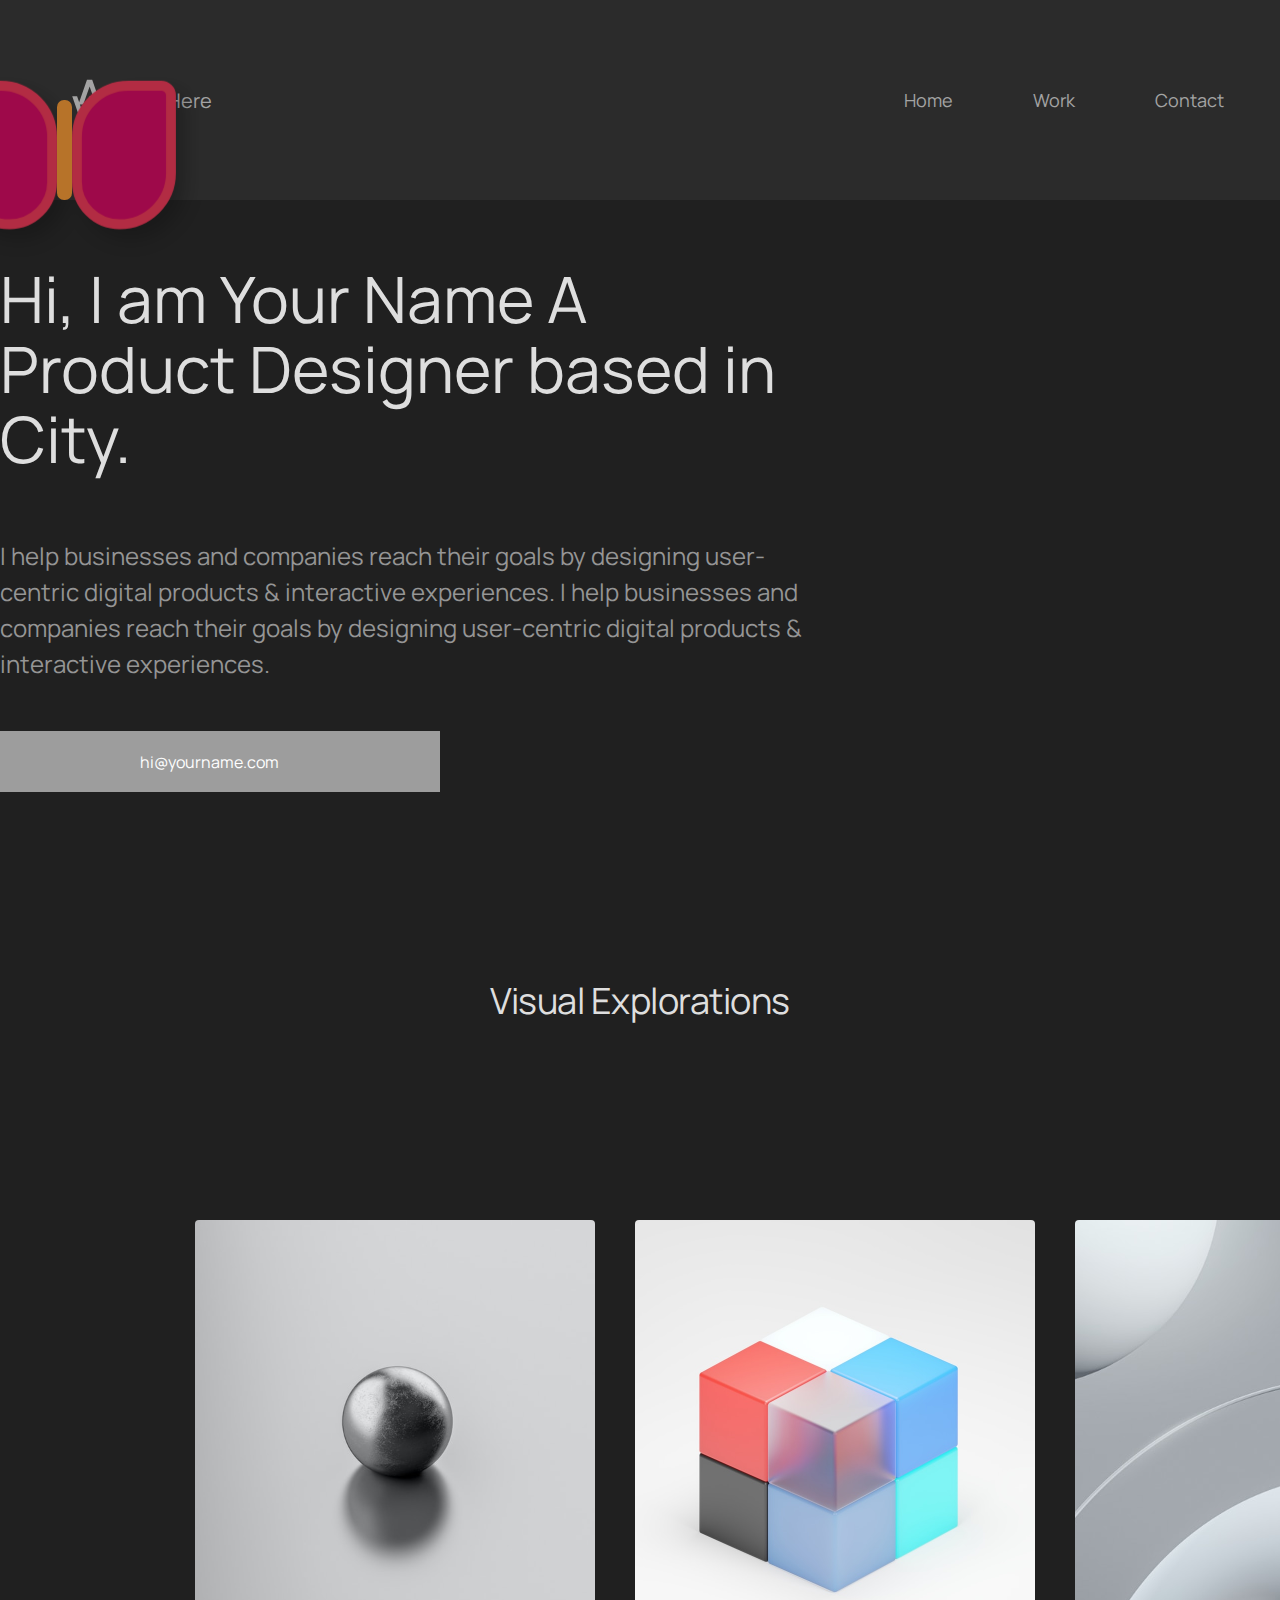
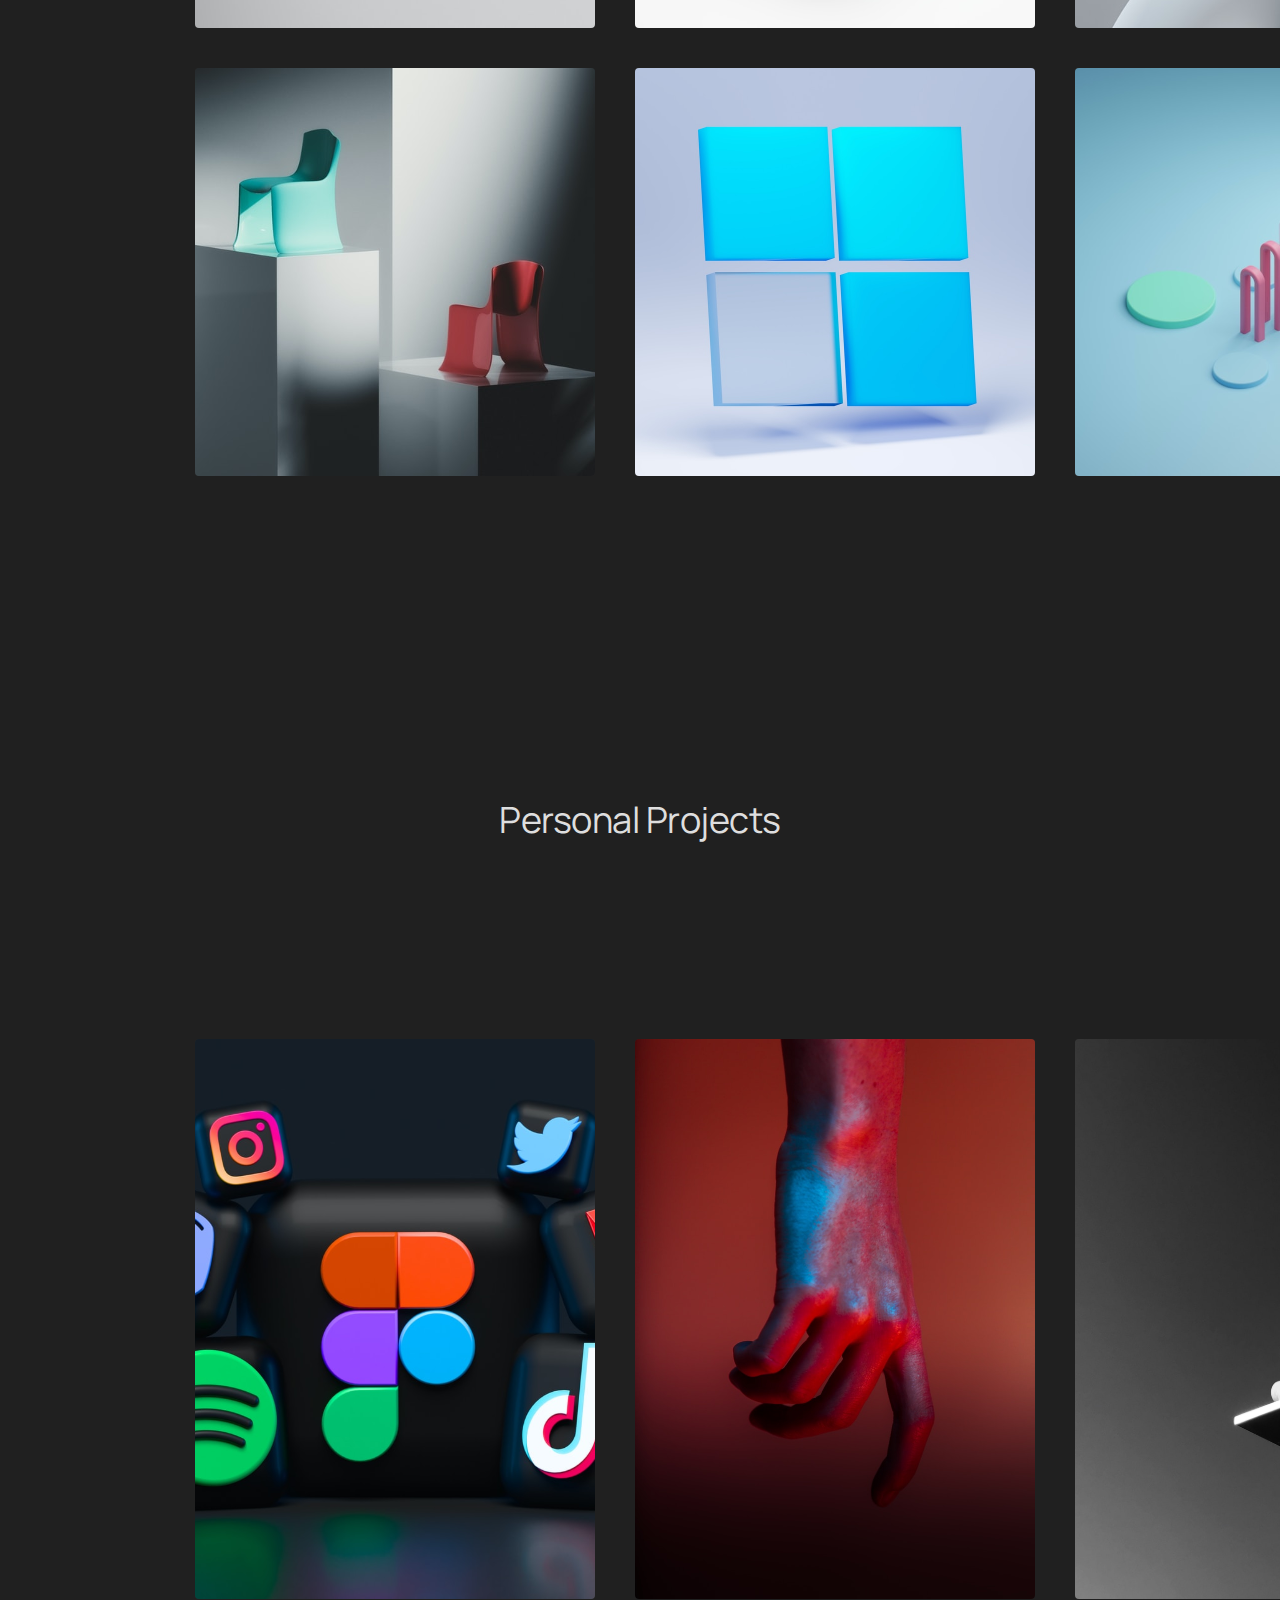
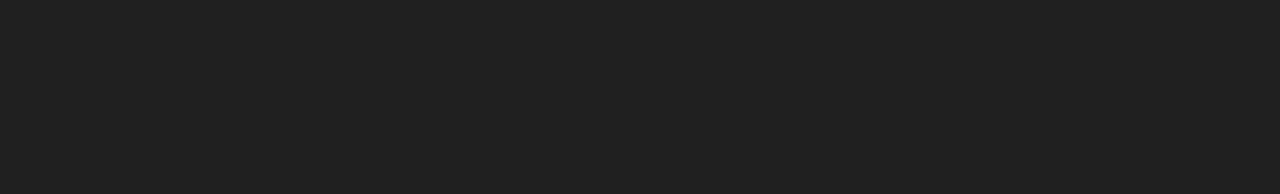
<file: lesson11homework/index.html>
<html>
    <head>
        <link href="./styles/style.css" rel="stylesheet">
        <link rel="stylesheet" href="https://cdnjs.cloudflare.com/ajax/libs/font-awesome/6.5.1/css/all.min.css" integrity="sha512-DTOQO9RWCH3ppGqcWaEA1BIZOC6xxalwEsw9c2QQeAIftl+Vegovlnee1c9QX4TctnWMn13TZye+giMm8e2LwA==" crossorigin="anonymous" referrerpolicy="no-referrer" />
    </head>
    <body>
        <header>
            <span class="butterfly">ƸӜƷ</span>
            <nav>
                <div class="logo">
                    <img src="./image/logo.svg">
                    <p>Logo Here</p>
                </div>

                <div class="navLinks">
                    <a href="#">Home</a>
                    <a href="#">Work</a>
                    <a href="#">Contact</a>
                </div>

            </nav>
        </header>
        <main>
           <div class="texti">
           
            <p id="text1">Hi, I am Your Name
                A Product Designer 
                based in City.</p>
           
              
             <p id="text2">I help businesses and companies reach 
                        their goals by designing user-centric digital 
                        products & interactive experiences.
                        I help businesses and companies reach 
                        their goals by designing user-centric digital 
                        products & interactive experiences.<p>
             <a href="#" class="emailBttn">
                     <i id="emailIcon" class="fa-regular fa-envelope"></i>
                    <span>hi@yourname.com</span>
             </a>
              </div>
                     <br>
                     <br>
                     <br>
                     <br>
                     <br>
                     <br>
                    <div class="text3">
                        <p>Visual Explorations</p>
                    </div>
                    <div class="container">
                      <div class="item1">
                        <img src="./image/pic1.svg">
                      </div>
                      <div class="item2">
                        <img src="./image/pic2.svg">
                      </div>
                      <div class="item3">
                        <img src="./image/pic3.svg">
                      </div>
                      <div class="item4">
                        <img src="./image/pic4.svg">
                      </div>
                      <div class="item5">
                        <img src="./image/pic5.svg">
                      </div>
                      <div class="item6">
                        <img src="./image/pic6.svg">
                      </div>
                    </div>
                    <br>
                    <br>
                    <br>
                    <br>
                    <div class="text4">
                    <p>Personal Projects</p>
                    </div>
                    <div class="container2">
                        <img src="./image/pic7.svg">
                        <img src="./image/pic8.svg">
                        <img src="./image/pic9.svg">
                    </div>
            </main>
            <footer>

            </footer>
            
        </body>
        </html>
</file>
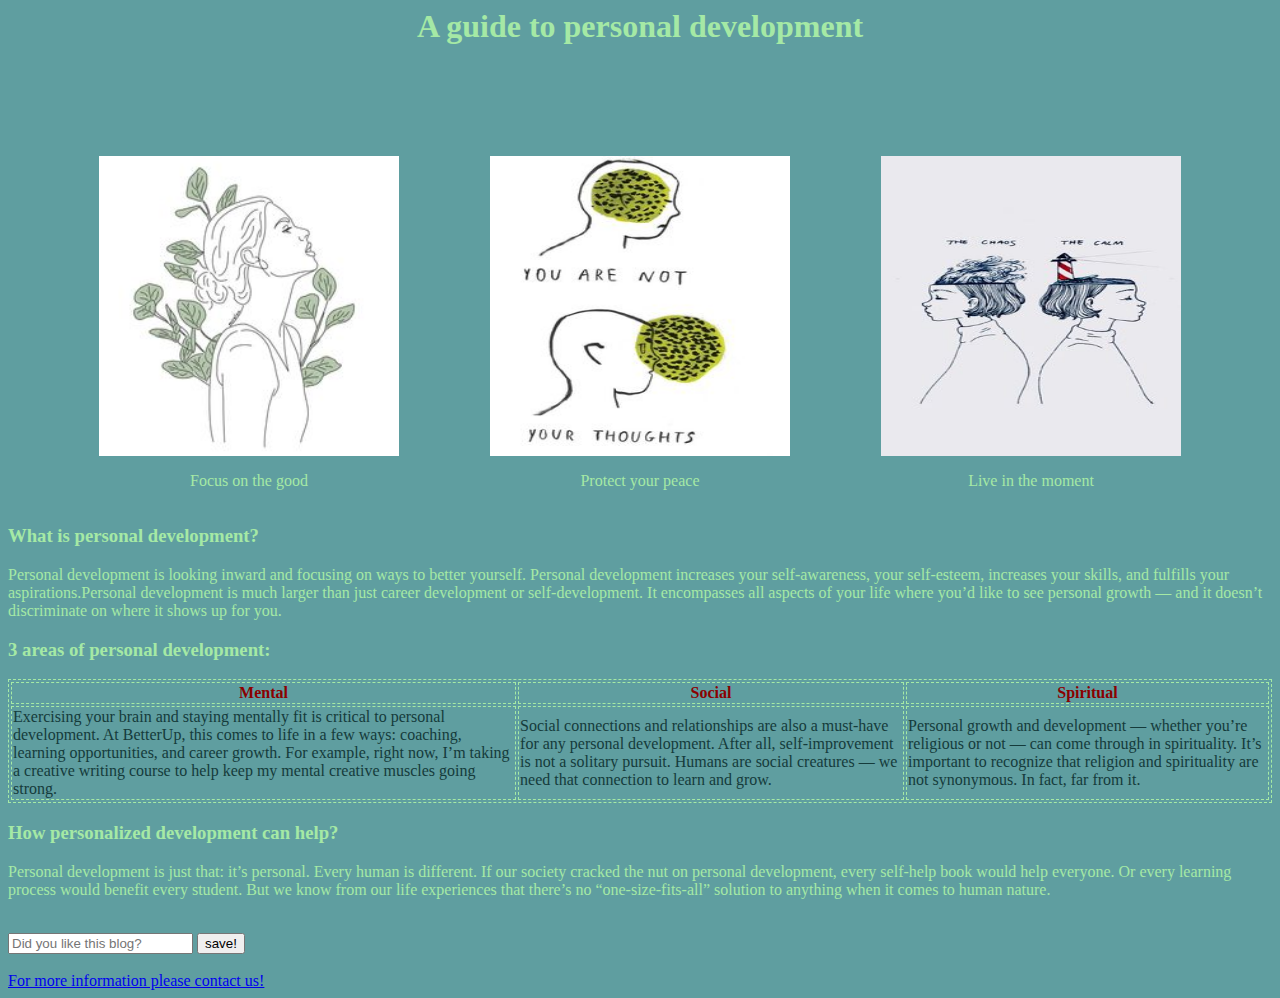
<file: lesson5homework/index.html>
<html>
 <head>
    <link rel="stylesheet" href="./styles/style.css">
 </head>
<body>
   
        <h1 id="satauri">A guide to personal development</h1>
        <br>
        <br>
        <br>
        <br>
        <br>
        <div class="image">
            <div class="item1">
                <img src="./image/image1.jpg" height="300px" width="300px">
                <p>Focus on the good</p>
            </div>
            <div class="item2">
                <img  src="./image/image2.jpg" height="300px" width="300px">
                <p>Protect your peace</p>
            </div>
            <div class="item3">
               <img  src="./image/image3.jpg" height="300px" width="300px">
                <p>Live in the moment</p>
            </div>
            </div>
       
            <div class="A">
                <h3>What is personal development?</h3>
                <p>Personal development is looking inward and focusing on ways to better yourself. Personal development increases your self-awareness, your self-esteem, increases your skills, and fulfills your aspirations.Personal development is much larger than just career development or self-development. It encompasses all aspects of your life where you’d like to see personal growth — and it doesn’t discriminate on where it shows up for you.   </p>
                <h3>3 areas of personal development:</h3>
            </div>
                  
            <table>
                <tr>
                    <th>Mental </th>
                    <th>Social </th>
                    <th>Spiritual </th>
                </tr>
                <tr>
                 <td>Exercising your brain and staying mentally fit is critical to personal development. At BetterUp, this comes to life in a few ways: coaching, learning opportunities, and career growth. For example, right now, I’m taking a creative writing course to help keep my mental creative muscles going strong.</td>
                 <td>Social connections and relationships are also a must-have for any personal development. After all, self-improvement is not a solitary pursuit. Humans are social creatures — we need that connection to learn and grow.
                </td>
               <td>Personal growth and development — whether you’re religious or not — can come through in spirituality. It’s important to recognize that religion and spirituality are not synonymous. In fact, far from it. </td>
                </tr>
             </table>
             <div class="C">
                <h3>How personalized development can help?</h3>
                <p>Personal development is just that: it’s personal. 

                    Every human is different. If our society cracked the nut on personal development, every self-help book would help everyone. Or every learning process would benefit every student. 
                    
                    But we know from our life experiences that there’s no “one-size-fits-all” solution to anything when it comes to human nature. </p>
             </div>
             <br>
           
             
             <input placeholder="Did you like this blog?" type="text" >
             <button>save!</button>
             <br>
             <br>
               <div class="D">
                <a href="#www.personalgrowth.com">For more information please contact  us!</a>
               </div>
            

        </body>
</html>
</file>
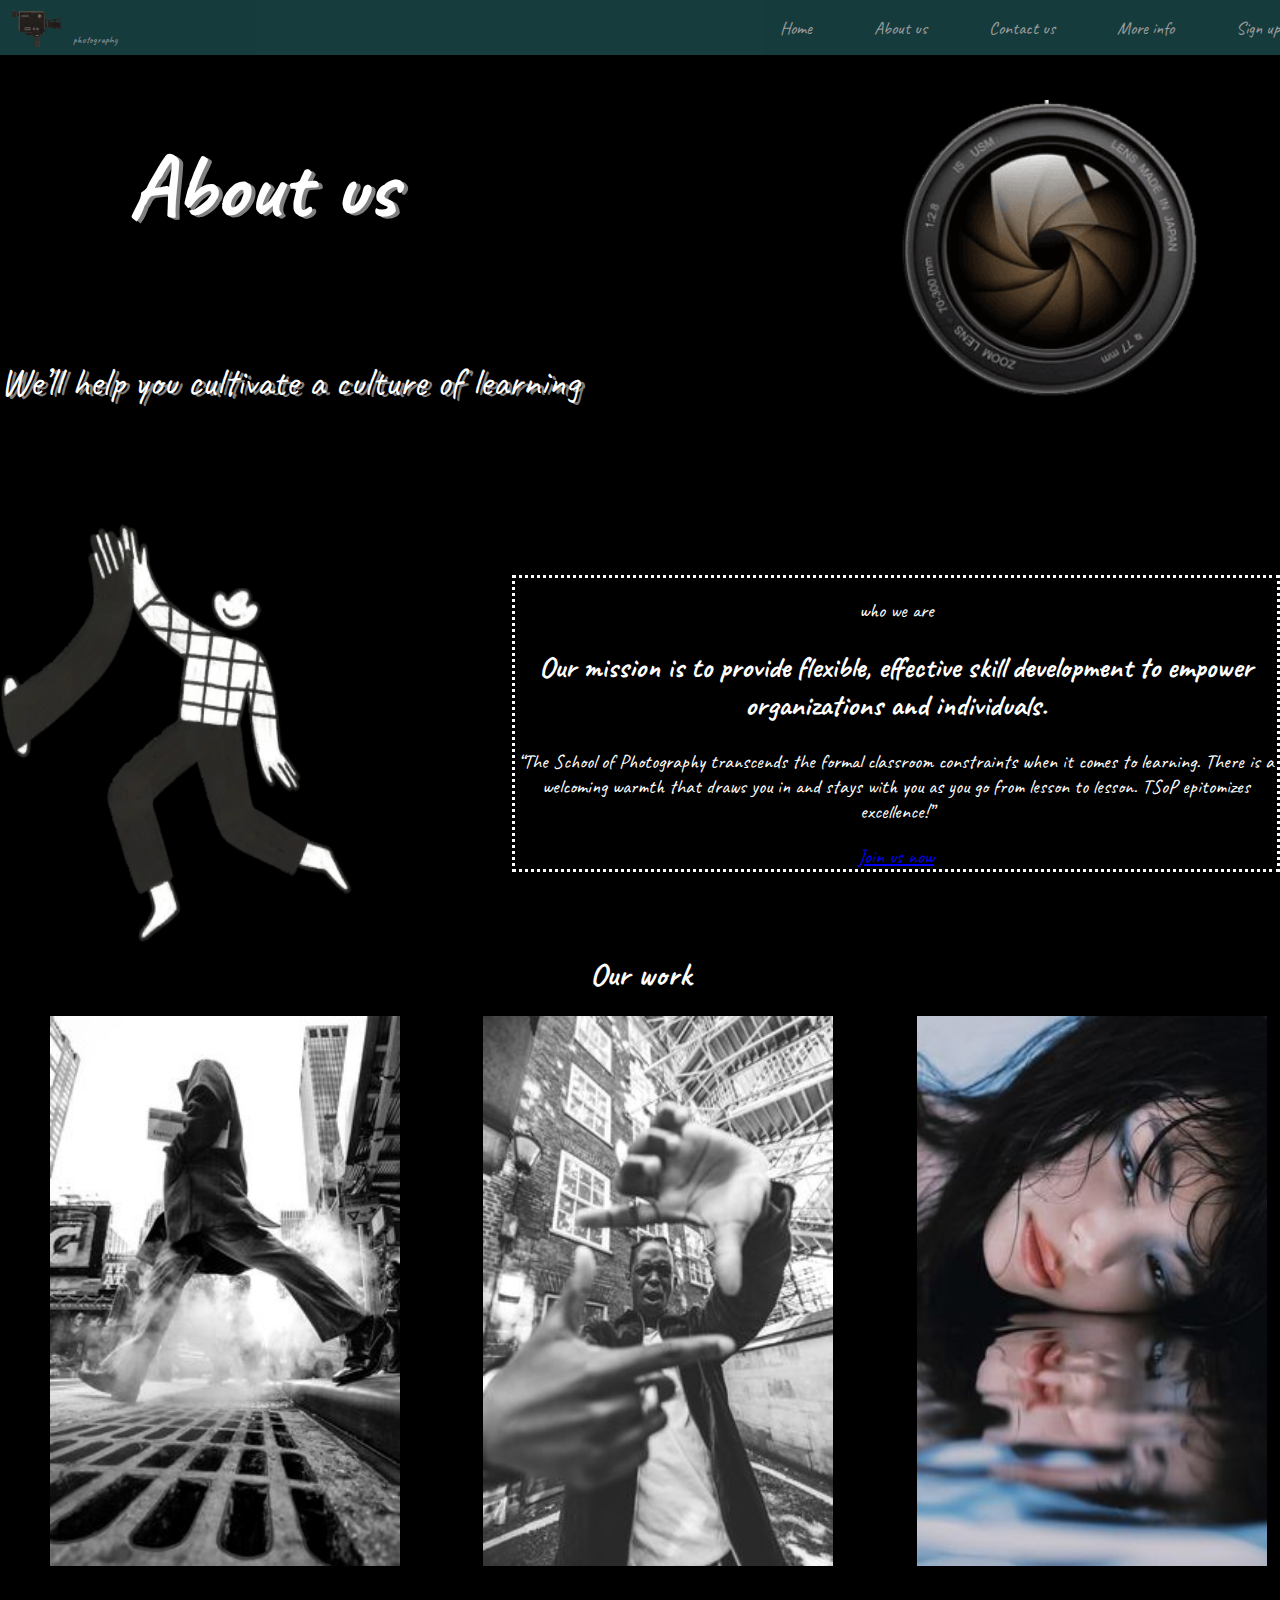
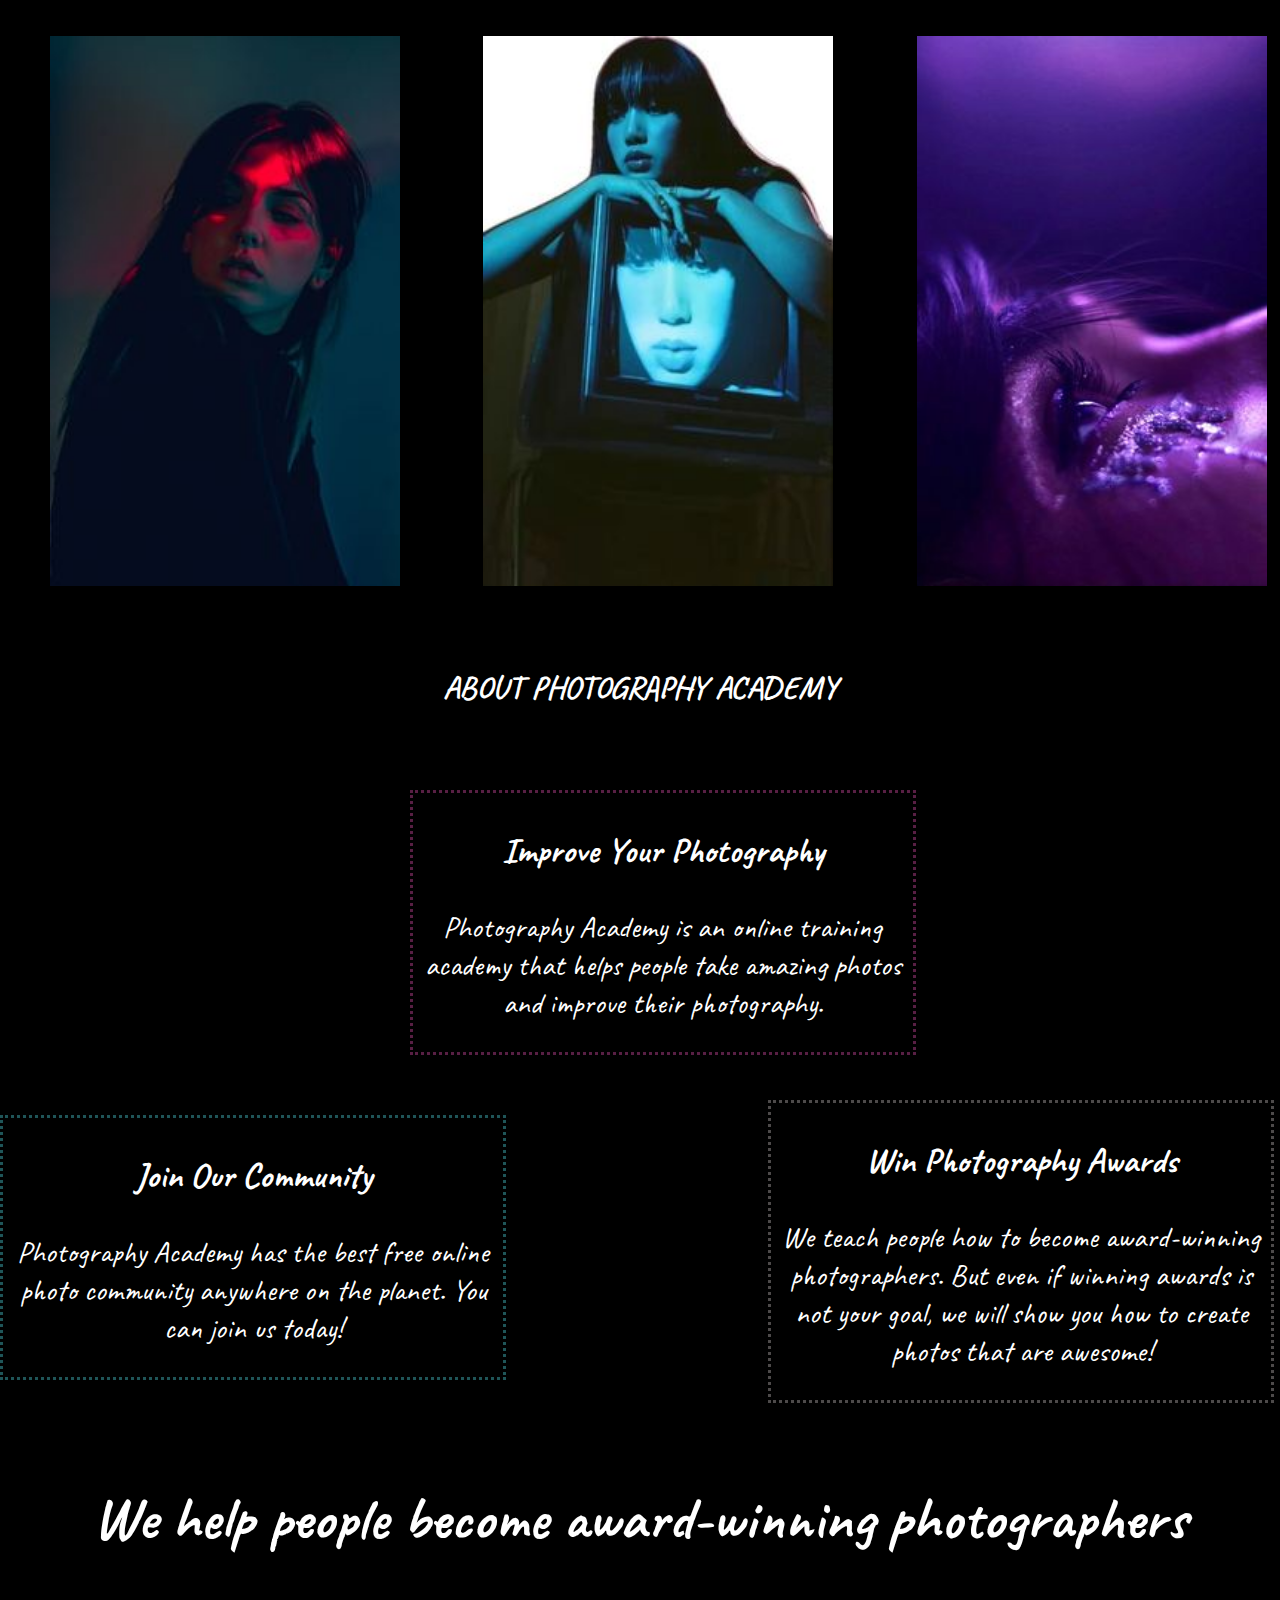
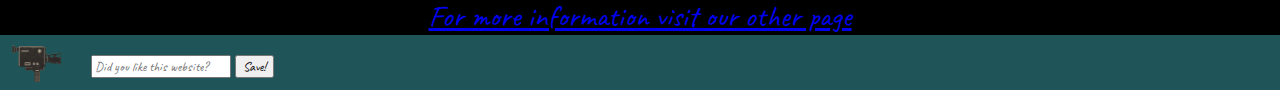
<file: myFinal/Aboutus.html>
<html>
<head>
    <link rel="stylesheet" href="./styles/style.css">
    <link rel="stylesheet" href="https://cdnjs.cloudflare.com/ajax/libs/font-awesome/6.5.1/css/all.min.css" integrity="sha512-DTOQO9RWCH3ppGqcWaEA1BIZOC6xxalwEsw9c2QQeAIftl+Vegovlnee1c9QX4TctnWMn13TZye+giMm8e2LwA==" crossorigin="anonymous" referrerpolicy="no-referrer" />
</head>
<body>
    <header>
        <nav>
            <div class="logo">
             <img src="./images/logo.png">
             <p>photography</p>
            </div>
            <div class="navLinks">
             <a href="./Home.html">Home</a>
             <a href="./Aboutus.html">About us</a>
             <a href="./Contactus.html">Contact us</a>
             <a href="Moreinfo.html">More info</a>
             <a href="signup.html">Sign up</a>
            </div>
             </nav>
    </header>
    <main>
        <div class="abusMAin">
        <div class="abusU">
           <h2>About us</h2>
        </div>
           <div class="abusText">
               <p>We’ll help you cultivate a culture of learning</p>
               <div class="abusBG">
               <img src="./images/abusBG.png" width="300px" >
               </div>
            </div>
        </div>
        <div class="abustext2">
            <p>who we are</p>
            <h2>Our mission is to provide flexible, effective skill development to empower organizations and individuals.</h2>
            <p>“The School of Photography transcends the formal classroom constraints when it comes to learning. There is a welcoming warmth that draws you in and stays with you as you go from lesson to lesson. TSoP epitomizes excellence!”</p>
                <a href="./Signup.html">Join us now</a>
        </div>
        <div class="abusbg2">
            <img src="./images/abusbg2.png" width="600px" height="500px">
        </div>
        <br>
        <br>
        <br>
        <div  class="ourwork"> 
            <h1>Our work</h1>
        </div>
        <div class=container2>
          <img src="./images/abuspic1.jpg" height="550px" width="350px">
          <img src="./images/abuspic2.jpg" height="550px" width="350px">
          <img src="./images/abuspic3.jpg" height="550px" width="350px">
          <img src="./images/abuspic4.jpg" height="550px" width="350px">
          <img src="./images/abuspic5.jpg" height="550px" width="350px">
          <img src="./images/abuspic6.jpg" height="550px" width="350px">
        </div>
        <br>
        <br>
        <br>
        <div class="abacademy">
            <h1>ABOUT PHOTOGRAPHY ACADEMY</h1>
        </div>
        <br>
        <br>
        <br>
        <div class="improve">
            <h3>Improve Your Photography</h3>
            <p>Photography Academy is an online training academy that helps people take amazing photos and improve their photography.</p>
        </div>
        <br>
        <br>
        <br>
        <div class="joincommunity">
            <h3>Join Our Community</h3>
            <p>Photography Academy has the best free online photo community anywhere on the planet. You can join us today!</p>
        </div>
        <br>
        <br>
        <br>
        <div class="win">
            <h3>Win Photography Awards</h3>
            <p>We teach people how to become award-winning photographers. But even if winning awards is not your goal, we will show you how to create photos that are awesome!</p>
        </div>
        <div class="award-winning">
            <h1>We help people become award-winning
                photographers</h1>
               <div id="link1"> <a href="./Moreinfo.html">For more information visit our other page</a>
               </div>
        </div>
    </main>
    <footer>
        <div class="logo2">
            <img src="./images/logo.png">
        </div>
        <div class="footerinput">
        <input placeholder="Did you like this website?" type="text" >
        <button>Save!</button>
        </div>
        <div class="socialmedia">
        <i class="fa-brands fa-facebook"></i>
        <i class="fa-brands fa-pinterest"></i>
        <i class="fa-brands fa-instagram"></i>
        <i class="fa-brands fa-twitter"></i>
        </div>
    </footer>
</body>
</html>
</file>
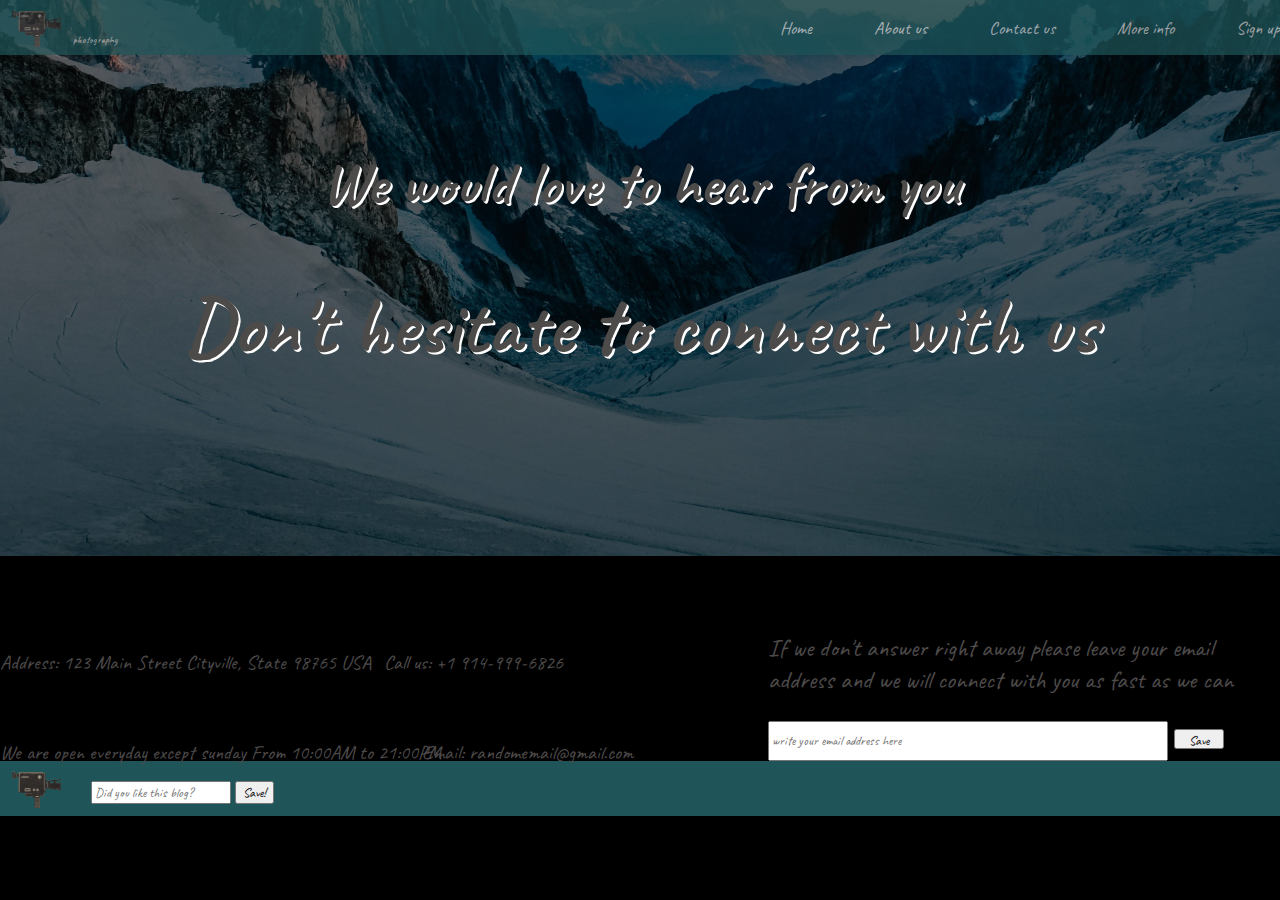
<file: myFinal/Contactus.html>
<html>
<head>
    <link rel="stylesheet" href="./styles/style.css">
    <link rel="stylesheet" href="https://cdnjs.cloudflare.com/ajax/libs/font-awesome/6.5.1/css/all.min.css" integrity="sha512-DTOQO9RWCH3ppGqcWaEA1BIZOC6xxalwEsw9c2QQeAIftl+Vegovlnee1c9QX4TctnWMn13TZye+giMm8e2LwA==" crossorigin="anonymous" referrerpolicy="no-referrer" />
</head>
<body>
    <header>
        <nav>
            <div class="logo">
             <img src="./images/logo.png">
             <p>photography</p>
            </div>
            <div class="navLinks">
             <a href="./Home.html">Home</a>
             <a href="./Aboutus.html">About us</a>
             <a href="./Contactus.html">Contact us</a>
             <a href="Moreinfo.html">More info</a>
             <a href="signup.html">Sign up</a>
            </div>
             </nav>
    </header>
    <main>
        
        <div class="conUsbg">
            <img src="./images/conusbg.jpg">
        </div>
        <div class="contact-icons">
         <div class="conText">
            <h1>We would love to hear from you</h1>
        </div>
        <div class="context2">
            <h1>Don't hesitate to connect with us</h1>
        </div>
        <div class="address" >
            <div class="icon1"> 
           <i class="fa-solid fa-location-dot"></i>
            </div>
            <p>Address: 123 Main Street
            Cityville, State 98765
            USA</p>
        </div>
        
        <div class="phone">
        <div class="icon2">
            <i class="fa-solid fa-phone"></i>
        </div>
            <p> Call us: +1 914-999-6826 </p>
        </div>
        <div class="emailus">
            <div class="icon2">
            <i class="fa-solid fa-envelope"></i>
            </div>
            <p>Email: randomemail@gmail.com</p>
        </div>
        <div class="time">
            <div class="icon2">
            <i class="fa-solid fa-clock"></i>
            </div>
           <p>We are open everyday except sunday
            From 10:00AM to 21:00PM
        </p>
        </div>
        </div>
        <div class="conusInput">
        <div >
            <p>If we don't answer right away please leave your email address and we will connect with you as fast as we can</p>
        </div>
        <input placeholder="write your email address here" type="text" class="inputcontact" style="height: 40px; width: 400px;">
        <button style="width: 50px; height: 20px;">Save</button>
        </div>
    </main>
    <footer> <div class="logo2">
        <img src="./images/logo.png">
    </div>
    <div class="footerinput">
    <input placeholder="Did you like this blog?" type="text" >
    <button>Save!</button>
    </div>
    <div class="socialmedia">
    <i class="fa-brands fa-facebook"></i>
    <i class="fa-brands fa-pinterest"></i>
    <i class="fa-brands fa-instagram"></i>
    <i class="fa-brands fa-twitter"></i>
    </div>
</footer>
</body>

</html>
</file>
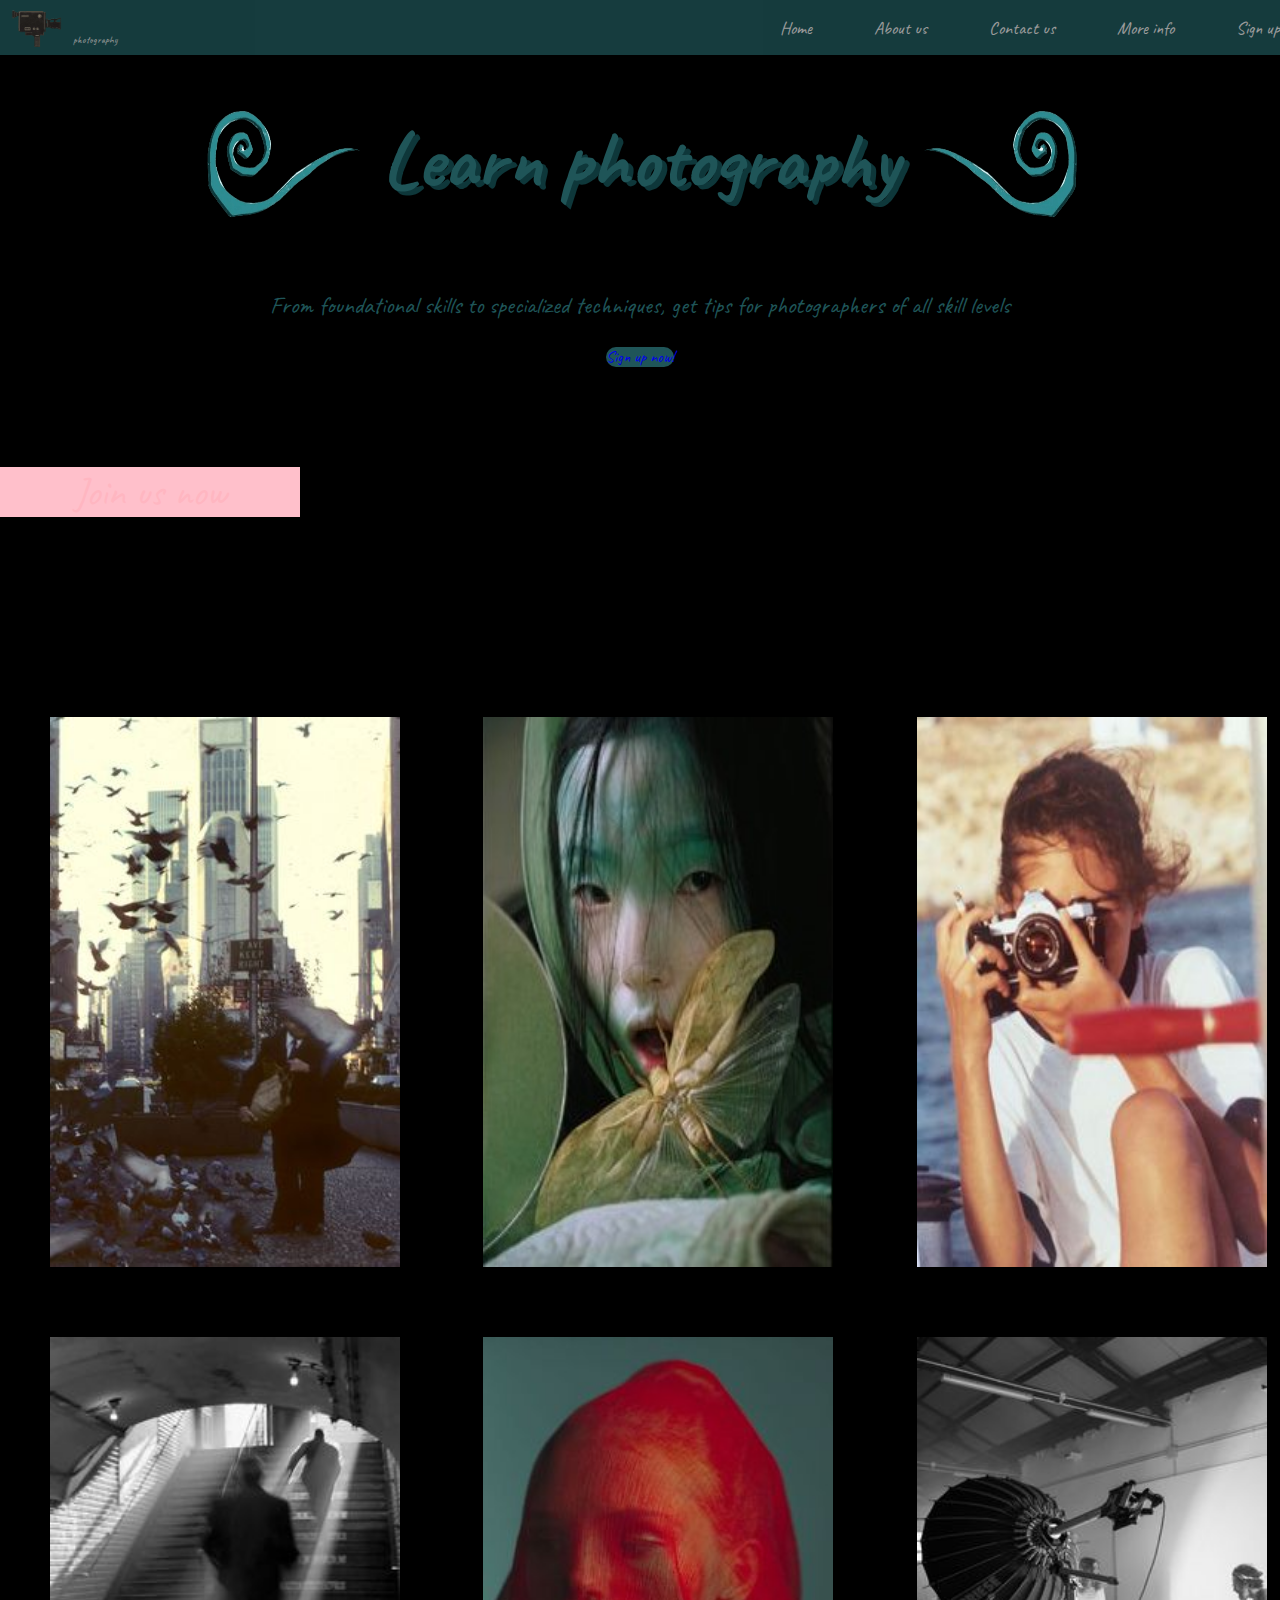
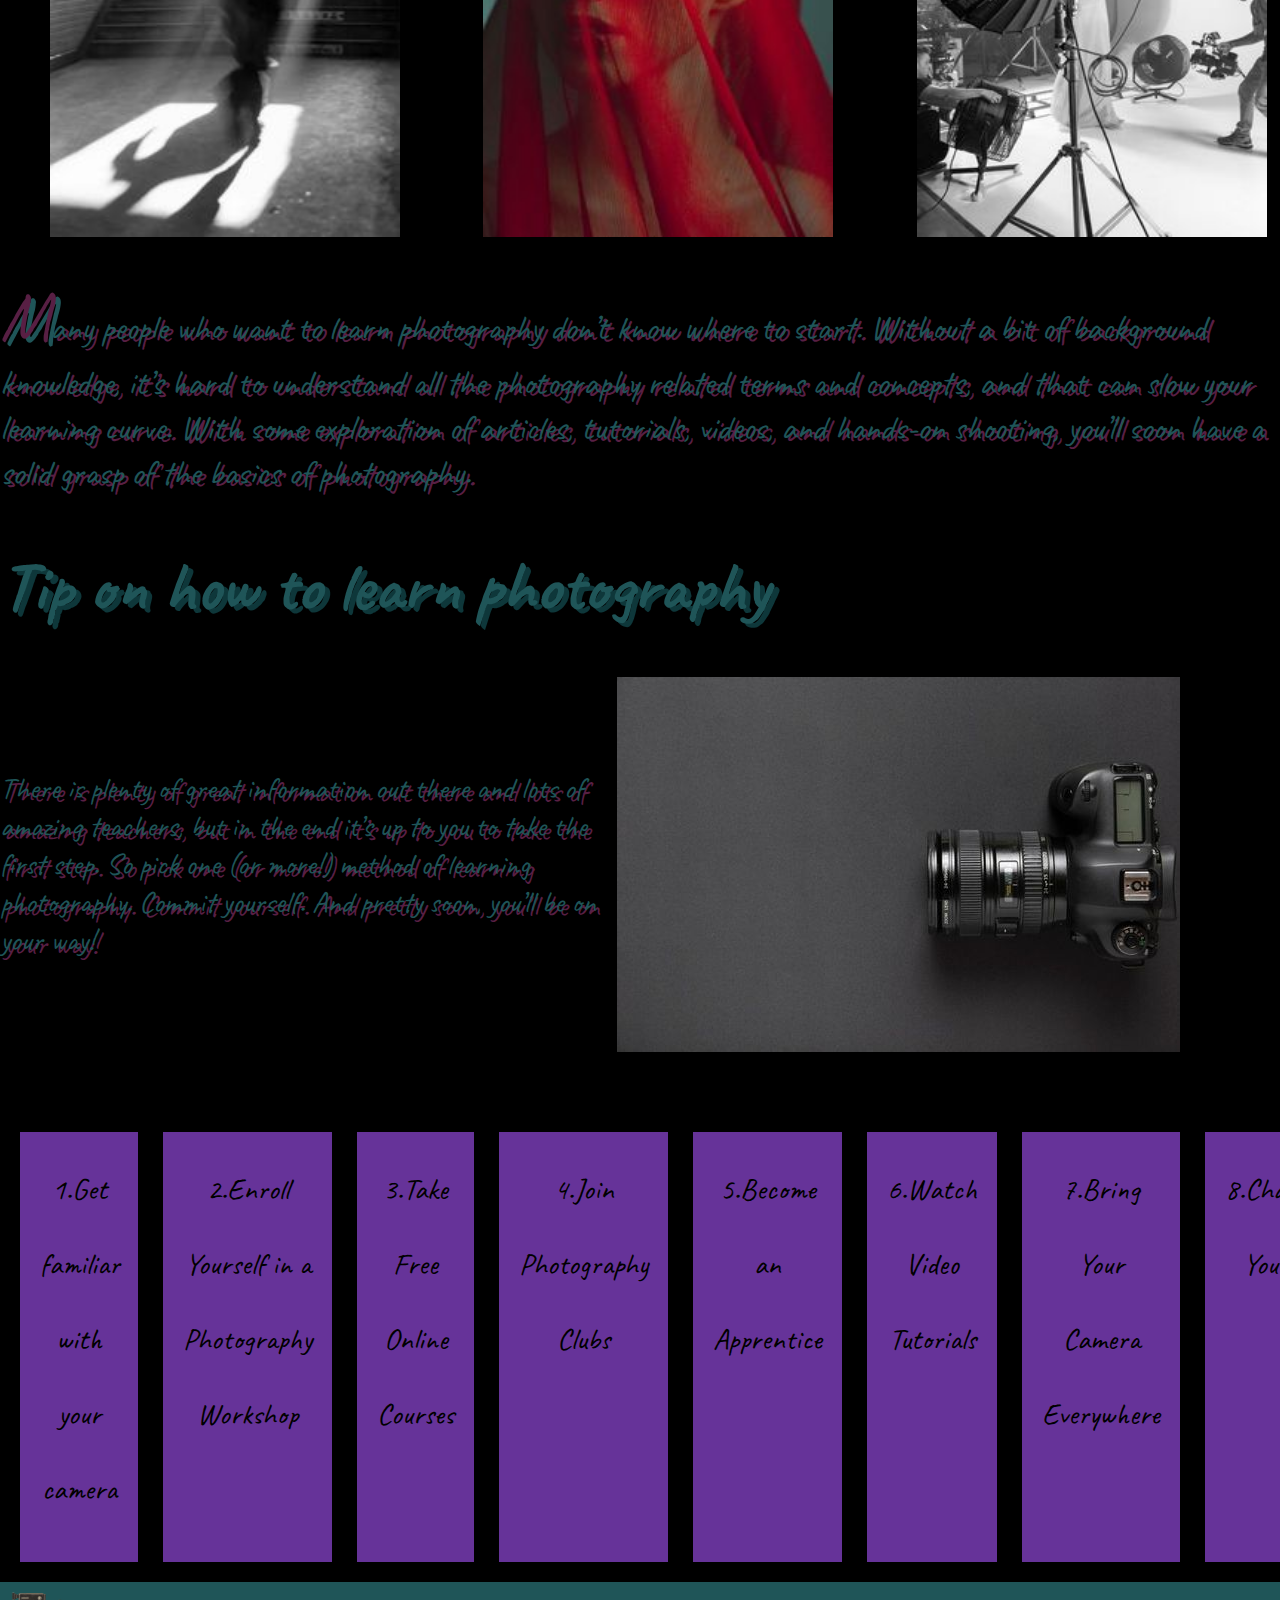
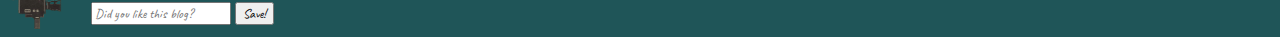
<file: myFinal/Home.html>
<html>
<head>
    <link rel="stylesheet" href="./styles/style.css">
    <link rel="stylesheet" href="https://cdnjs.cloudflare.com/ajax/libs/font-awesome/6.5.1/css/all.min.css" integrity="sha512-DTOQO9RWCH3ppGqcWaEA1BIZOC6xxalwEsw9c2QQeAIftl+Vegovlnee1c9QX4TctnWMn13TZye+giMm8e2LwA==" crossorigin="anonymous" referrerpolicy="no-referrer" />
    <title>Learn photography</title>
</head>
<body>
    <script>
        var userAge = prompt("Enter your age");
        userAge = Number (userAge);


        if (userAge === 15 ){
        alert ("you can be part of our team!")
        } else if (userAge > 14){
        alert("join our team")
       }else{
        alert("you have to be 15+ to join our team")
         };
    </script>
    <header>
        <nav>
     <div class="logo">
        <img src="./images/logo.png">
        <p>photography</p>
    </div>
    <div class="navLinks">
        <a href="./Home.html">Home</a>
        <a href="./Aboutus.html">About us</a>
        <a href="./Contactus.html">Contact us</a>
        <a href="Moreinfo.html">More info</a>
        <a href="signup.html">Sign up</a>
    </div>
</nav>
</header>
<main>
    <div class="home">
        <div class="satauri">
            <img src="./images/ornament.png" height="200px" width="200px">
            <h1>Learn photography</h1>
            <img src="./images/ornament2.png" height="200px" width="200px">
        </div>
        <div class=text1>
            <p>From foundational skills to specialized techniques, get tips for photographers of all skill levels<p>
            </div>
            <div class="signuplink">
            <a href="./Signup.html">Sign up now!</a>
           </div>
        </div>
        <br>
        <br>
        <br>
        <br>
        <br>
        <div id="animation">
            <div class="joinanimation">Join us now</div>
        </div>
        <div class="container">
            <img src="./images/con1.jpg" height="550px" width="350px">
            <img src="./images/con2.jpg" height="550px"width="350px">
            <img src="./images/con3.jpg" height="550px" width="350px">
            <img src="./images/con4.jpg" height="500px" width="350px">
            <img src="./images/con5.jpg" height="500px" width="350px">
            <img src="./images/con6.jpg" height="500px" width="350px">
        </div>
        <div class="text2">
         <p><span class="Firstletter">M</span>any people who want to learn photography don’t know where to start. Without a bit of background knowledge, it’s hard to understand all the photography related terms and concepts, and that can slow your learning curve. With some exploration of articles, tutorials, videos, and hands-on shooting, you’ll soon have a solid grasp of the basics of photography.</p>
        </div>
        <div class="satauri2">
            <h1>Tip on how to learn photography</h1>
        </div>
       <div  class="tips">
           <div class="text3">
           <p>There is plenty of great information out there and lots of amazing teachers, but in the end it’s up to you to take the first step.
             So pick one (or more!) method of learning photography. Commit yourself. And pretty soon, you’ll be on your way!</p>
          </div>
      <div class="pic2">
      <img src="./images/pic2.jpg">
      </div >
       </div>
       <br>
       <br>
       <br>
       <div class="flexcontainer">
        <div>1.Get familiar with your camera</div>
        <div>2.Enroll Yourself in a Photography Workshop</div>
        <div>3.Take Free Online Courses</div>
        <div>4.Join Photography Clubs</div>
        <div>5.Become an Apprentice</div>
        <div>6.Watch Video Tutorials</div>
        <div>7.Bring Your Camera Everywhere</div>
        <div>8.Challenge Yourself</div>
       </div>
    </main>
    <footer>
        <div class="logo2">
            <img src="./images/logo.png">
        </div>
        <div class="footerinput">
        <input placeholder="Did you like this blog?" type="text" >
        <button>Save!</button>
        </div>
        <div class="socialmedia">
        <i class="fa-brands fa-facebook"></i>
        <i class="fa-brands fa-pinterest"></i>
        <i class="fa-brands fa-instagram"></i>
        <i class="fa-brands fa-twitter"></i>
        </div>
    </footer>






</body>
</html>
</file>
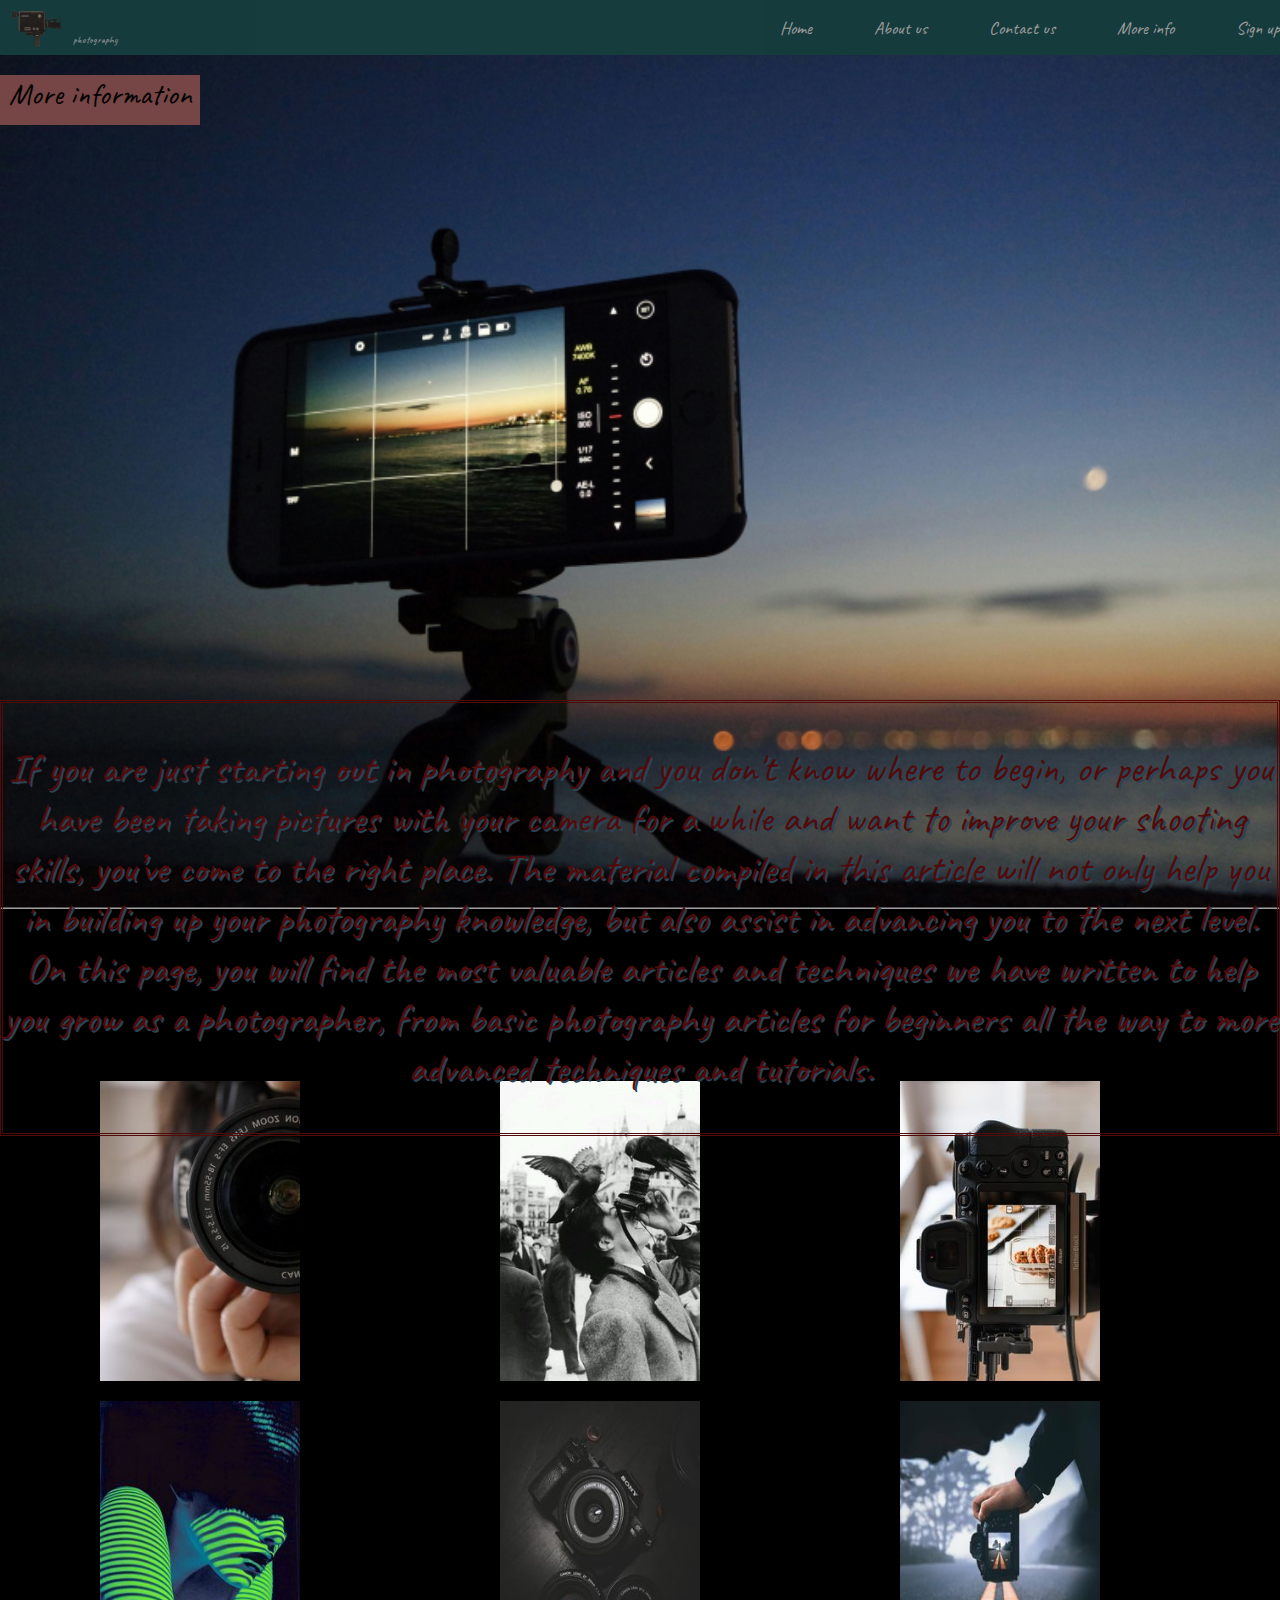
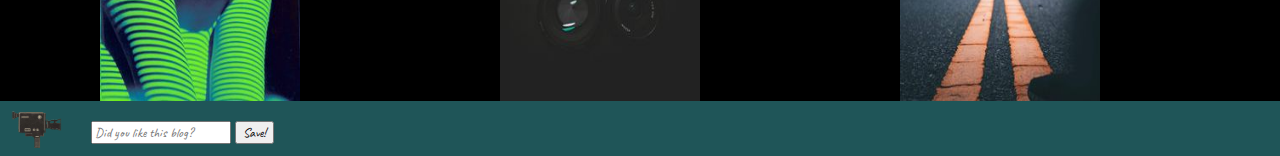
<file: myFinal/Moreinfo.html>
<html>
<head>
    <link rel="stylesheet" href="./styles/style.css">
    <link rel="stylesheet" href="https://cdnjs.cloudflare.com/ajax/libs/font-awesome/6.5.1/css/all.min.css" integrity="sha512-DTOQO9RWCH3ppGqcWaEA1BIZOC6xxalwEsw9c2QQeAIftl+Vegovlnee1c9QX4TctnWMn13TZye+giMm8e2LwA==" crossorigin="anonymous" referrerpolicy="no-referrer" />
    <style>
    .slider {
        overflow: hidden;
    }
    .slider figure {
        position: absolute;
        width: 500%;
        margin: 0;
        left: 0;
        animation: 8s slider infinite;
    }
    .slider figure img {
        float: left;
        width: 20%;
        height: 70%;
    }
    @keyframes slider {
    0% {
        left: 0%;
    }
     20% {
        left: 0%;
     }
     25%{
        left: -100%;
     }
     45% {
        left: -100%;
     }
     50% {
        left:-200%;
     }
     70%{
        left:-200%;
     }
     75%{
        left: -300%;
     }
     95%{
        left:-300% ;
     }
     100%{
        left: 0%;
     }

    }
    </style>
</head>
<body>
    <header>
        <nav>
            <div class="logo">
             <img src="./images/logo.png">
             <p>photography</p>
            </div>
            <div class="navLinks">
             <a href="./Home.html">Home</a>
             <a href="./Aboutus.html">About us</a>
             <a href="./Contactus.html">Contact us</a>
             <a href="Moreinfo.html">More info</a>
             <a href="signup.html">Sign up</a>
            </div>
             </nav>
    </header>
    <main>
        <div class="slider">
            <figure>
                <img src="./images/ 1.jpg">
                
                <img src="./images/ 2.jpg" >
                
                <img src="./images/3.jpg" >
                
                <img src="./images/4.jpg" >
            </figure>
          <div class="animation1">More information</div>
        <div class="infotext1">
            <p>If you are just starting out in photography and you don't know where to begin, or perhaps you have been taking pictures with your camera for a while and want to improve your shooting skills, you’ve come to the right place. The material compiled in this article will not only help you in building up your photography knowledge, but also assist in advancing you to the next level. On this page, you will find the most valuable articles and techniques we have written to help you grow as a photographer, from basic photography articles for beginners all the way to more advanced techniques and tutorials.
                
            </p>
        </div>
        <br>
        <br>
        <br>
        <div class="infocontainer">
            <img src="./images/info1.jpg"  height="300px" width="200px">
            <img src="./images/info2.jpg"  height="300px" width="200px">
            <img src="./images/info3.jpg"  height="300px" width="200px">
            <img src="./images/info4.jpg"  height="300px" width="200px">
            <img src="./images/info5.jpg"  height="300px" width="200px">
            <img src="./images/info6.jpg"  height="300px" width="200px">
        </div>
    </main>
    <footer>
        <div class="logo2">
            <img src="./images/logo.png">
        </div>
        <div class="footerinput">
        <input placeholder="Did you like this blog?" type="text" >
        <button>Save!</button>
        </div>
        <div class="socialmedia">
        <i class="fa-brands fa-facebook"></i>
        <i class="fa-brands fa-pinterest"></i>
        <i class="fa-brands fa-instagram"></i>
        <i class="fa-brands fa-twitter"></i>
        </div>
    </footer>
</body>
</html>
</file>
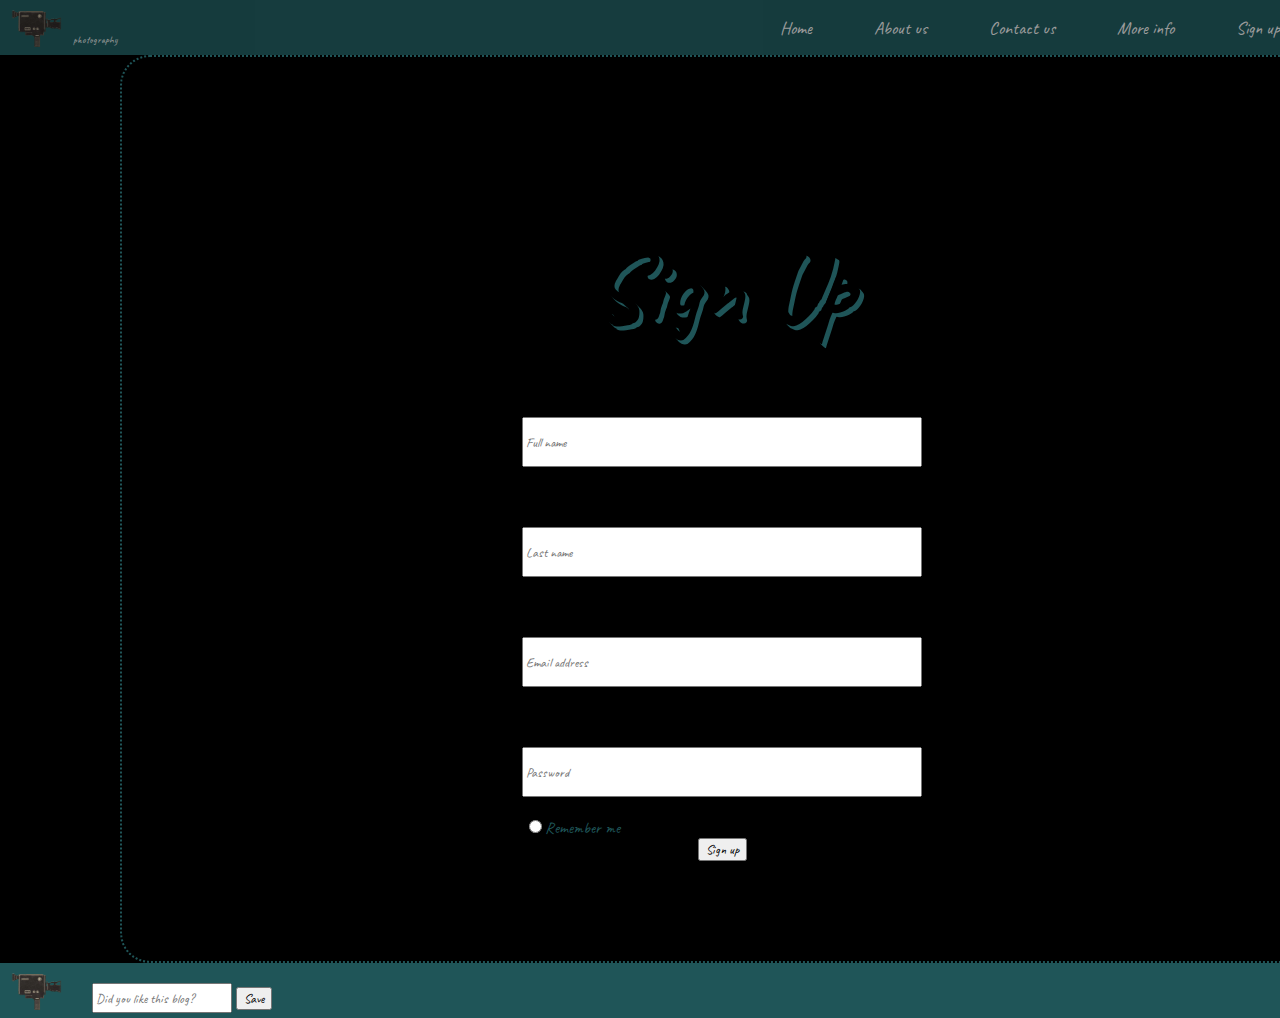
<file: myFinal/Signup.html>
<html>
<head>
    <link rel="stylesheet" href="./styles/style.css">
    <link rel="stylesheet" href="https://cdnjs.cloudflare.com/ajax/libs/font-awesome/6.5.1/css/all.min.css" integrity="sha512-DTOQO9RWCH3ppGqcWaEA1BIZOC6xxalwEsw9c2QQeAIftl+Vegovlnee1c9QX4TctnWMn13TZye+giMm8e2LwA==" crossorigin="anonymous" referrerpolicy="no-referrer" />
</head>
<body>
    <header>
        <nav>
            <div class="logo">
             <img src="./images/logo.png">
             <p>photography</p>
            </div>
            <div class="navLinks">
             <a href="./Home.html">Home</a>
             <a href="./Aboutus.html">About us</a>
             <a href="./Contactus.html">Contact us</a>
             <a href="./Moreinfo.html">More info</a>
             <a href="./signup.html">Sign up</a>
            </div>
             </nav>
    </header>
    <main>
        <div class="signupform">
            <div class="signup">
            <h1>Sign Up</h1>
            </div>
        <div class="fullname">
          <input placeholder="Full name" type="text" style= "height: 50px; width: 400px;">
        </div>
        <br>
        <br>
        <br>
        <div class="lastname">
          <input placeholder="Last name" type="text" style= "height: 50px; width: 400px;">
        </div>
        <br>
        <br>
        <br>
        <div class="email">
          <input placeholder="Email address" type="text" style= "height: 50px; width: 400px;">
        </div>
        <br>
        <br>
        <br> 
        <div class="ps">
          <input placeholder="Password" type="text" style= "height: 50px; width: 400px;">
        </div>
        <br>
        <div class="Remember">
           <label></label><input type="radio">Remember me </label>
        </div>
        <div class="button">
          <button>Sign up</button>
        </div>
         
        </div>
        
    </main>
     <footer>
         <div class="logo2">
        <img src="./images/logo.png">
    </div>
    <div class="footerinput">
    <input placeholder="Did you like this blog?" type="text" style="height: 30px;" >
    <button>Save</button>
    </div>
    <div class="socialmedia">
    <i class="fa-brands fa-facebook"></i>
    <i class="fa-brands fa-pinterest"></i>
    <i class="fa-brands fa-instagram"></i>
    <i class="fa-brands fa-twitter"></i>
    </div>
</footer>
</body>
</html>
</file>
<file: lesson11homework/styles/style.css>
@import url('https://fonts.googleapis.com/css2?family=Manrope:wght@800&display=swap');

* {
    font-family: 'Manrope', sans-serif;
}

.logo {
    display: flex;
    justify-content: space-between;
    width: 140px;
    align-items: center;
}

.navLinks {
    display: flex;
    justify-content: space-between;
    width: 320px;
    align-items: center;
}

nav {
    display: flex;
    justify-content: space-between;
    width: 90%;
}

header {
    display: flex;
    justify-content: center;
    background-color: #323232;
    opacity: 0.7;
}

.navLinks a {
    font-size: 18px;
    text-decoration: none;
    color: #DEDEDE;
}

.logo p {
    font-size: 20px;
    color: #DEDEDE
}

body {
    margin: 0;
    background-color: #202020;
}
#text1 {
    color: #DEDEDE;
    font-size: 64px;
    line-height: 70px;
    width: 824px;
    height: 210px;  
}
#text2 {
    font-size: 24px;
    color: #959595;
    line-height: 36px;
    width: 824px;
    height: 108px;
}
.emailBttn {
    padding-left: 140px;
    padding-right: 100px;
    padding-top: 19.5px;
    padding-bottom: 19.5px;
    color: #FFFFFF;
    background-color: #9D9D9D;
    text-decoration: none;
    display: flex;
    width: 200px;
    align-items: center;
   margin-top: 85px;
}

#emailIcon {
    position: relative;
    right: 20px;
}

  .butterfly {
    font: 0/0 a;
    position: relative;
    display: inline-block;
    height: 100px;
    width: 15px;
    border-radius: 7px;
    background: #FA982F;
    margin-top: 100px;
    -webkit-transform-style: preserve-3d;
    transform-style: preserve-3d;
    -webkit-perspective: 500px;
    perspective: 500px;
  }
  .butterfly:before, .butterfly:after {
    content: "";
    position: absolute;
    background: #D6005E;
    width: 85px;
    height: 130px;
    top: -20px;
    border: 10px solid #F33353;
    transform-style: preserve-3d;
    transform-style: preserve-3d;
    transform: translateZ(-5px);
    transform: translateZ(-5px);
    filter: drop-shadow(10px 10px 10px rgba(0, 0, 0, .3));
    filter: drop-shadow(10px 10px 10px rgba(0, 0, 0, .3))
  }
  .butterfly:before {

    left: -105px;
    border-radius: 50px 190px 160px 190px;
    transform-origin: right center;
    transform-origin: right center;
    animation: flap-left 5s infinite;
    animation: flap-left 5s infinite;
  }
  .butterfly:after {
    right: -105px;
    border-radius: 190px 50px 190px 160px;
    transform-origin: left center;
    transform-origin: left center;
    animation: flap-right 5s infinite;
    animation: flap-right 5s infinite;
  }
  
  @keyframes flap-left {
    0% { transform: rotateY(2deg); }
    20%   { transform: rotateY(70deg); }
    40%   { transform: rotateY(2deg); }
    60%   { transform: rotateY(2deg); }
    65%   { transform: rotateY(65deg); }
    70%   { transform: rotateY(2deg); }
    73%   { transform: rotateY(65deg); }
    80%   { transform: rotateY(2deg); }
    100%  { transform: rotateY(2deg); }
  }
  @keyframes flap-right {
    0% { transform: rotateY(-2deg); }
    20%   { transform: rotateY(-70deg); }
    40%   { transform: rotateY(-2deg); }
    60%   { transform: rotateY(-2deg); }
    65%   { transform: rotateY(-65deg); }
    70%   { transform: rotateY(-2deg); }
    73%   { transform: rotateY(-65deg); }
    80%   { transform: rotateY(-2deg); }
    100% { transform: rotateY(-2deg); }
  }
  .text3 {
  font-size: 36px;
  letter-spacing: -0.5px;
  text-align: center;
  color: #DEDEDE;
  }
  .container {
    display: grid;
    grid-template-columns: auto auto auto;
    margin: 195px;
    grid-gap:40px
  }
  .text4 {
    font-size: 36px;
    letter-spacing: -0.5px;
    text-align: center;
    color: #DEDEDE;
  }
  .container2 {
    display: grid;
    grid-template-columns: auto auto auto ;
    margin: 195px;
    grid-gap:40px
  }
</file>
<file: lesson5homework/styles/style.css>
body {
    background-color:cadetblue ;
}

#satauri {
color:  rgb(165, 233, 165);
  text-align: center;
}
.image {
    display: flex;
    justify-content: space-evenly;
}
.item1 {
    display: flex;
    flex-direction: column;
    align-items:center;
    color: rgb(165, 233, 165);
}
.item2 {
    display: flex;
    flex-direction: column;
    align-items:center;
    color: rgb(165, 233, 165);
}
.item3 {
    display: flex;
    flex-direction: column;
    align-items:center;
    color: rgb(165, 233, 165);
}
.A {
    color:  rgb(165, 233, 165);
}
table, th, td {
    border: 1px dashed  rgb(165, 233, 165);
    
}
th {
   color:darkred; 
}
tr {
    color: rgb(21, 59, 59);
}
.C {
    color:rgb(165, 233, 165)
}
</file>
<file: myFinal/styles/style.css>
@import url('https://fonts.googleapis.com/css2?family=Caveat:wght@400..700&display=swap');
* {
 font-family: "Caveat", cursive;
}
body {
    margin: 0;
   background-color: black;
}

.logo {
display: flex;
height: 55px;
width: 55px;
}
.logo p {
   font-size: 10px;
   color: #DEDEDE;
   margin-top: 60%;
}
.navLinks {
   display: flex;
   justify-content: space-between;
   width: 500px;
   align-items: center;
}
nav {
   display: flex;
   justify-content: space-between;
   width: 100%;
   background-color:rgb(31, 85, 88);
}

header {
   display: flex;
   justify-content: center;
   background-color: #000000;
   opacity: 0.7;
}

.navLinks a {
   font-size: 18px;
   text-decoration: none;
   color: #DEDEDE;
}
.satauri {
   font-size: 40px;
   color: rgb(31, 85, 88);
   text-shadow: rgb(14, 55, 58) 5px 4px;
   display: inline-flex ;
}

.flexcontainer{
   text-align: center;
  height: 50%;
}
.flexcontainer > div {
   background-color: rebeccapurple;
   color: #000000;
   margin: 10px;
   padding: 20px;
   font-size: 30px;
   margin-right: 15%;
}
.text1 {
   font-size: 24px;
   line-height: 36px;
   color: rgb(31, 85, 88);
}
.home {
 text-align: center;
}
.signuplink a {
 text-decoration: none;
 background-color: rgb(31, 85, 88);
 border-radius:  10px;

}

.container {
   display: grid;
   grid-template-columns: auto auto auto;
   grid-gap:70px;
   margin-left: 50px;
   margin-top: 200px;
}


.firstletter {
   font-size: 70px;
   color: rgb(88, 31, 68);
   text-shadow: rgb(31, 85, 88) 5px 4px;;
}    
.text2 {
   color: rgb(31, 85, 88);
   font-size: 35px;
   text-shadow:  rgb(88, 31, 68) 4px 3px;
}    
.satauri2 {
   color:rgb(31, 85, 88);
   font-size: 35px;
   text-shadow: rgb(14, 55, 58) 5px 4px;
}
.text3 {
   color: rgb(31, 85, 88);
   font-size: 30px;
   text-shadow: rgb(88, 31, 68) 4px 4px;
}
.tips {
   display: flex;
   align-items: center;
   margin-right: 100px;
}
.flexcontainer{
   color: rgb(31, 85, 88);
   display: flex;
   flex-wrap: nowrap;
   width: 100px;
   margin: 10px;
   text-align: center;
   line-height: 75px;
   font-size: 30px;
}
.signup {
   color: black;
   text-shadow: rgb(31, 85, 88) 4px 4px;
   text-align: center;
   font-size: 50px;
}
 .signupform {
   text-align: center;
   border-radius: 30px;
   border: 2px dotted rgb(31, 85, 88);
   padding: 100px;
   width: 1000px;
   margin-left: 120px;
 }
 button:hover {
   background-color: rgb(88, 31, 68);
   cursor: pointer;
 }
 .Remember {
  color: rgb(31, 85, 88);
  margin-right: 300px;
}
.conText{
   font-size: 30px;
   text-shadow:rgb(255, 255, 255) 2px 2px;
   color: rgb(77, 74, 74);
    text-align: center;
}
.context2 {
    text-align: center;
   color: rgb(77, 74, 74);
   text-shadow: rgb(255, 255, 255) 2px 2px;
   font-size: 40px;
}
.conUsbg {
   align-items: center;
   margin: 0%;
   height: 50px;
   display:flex;
   justify-content: center
}
.icon1 {
   color: rgb(77, 74, 74);
   position: absolute;
   left: 45%;
   bottom: 50px;
   font-size: 30px;
}
.icon2 {
   color: rgb(77, 74, 74);
   position: absolute;
   left: 45%;
   bottom: 50px;
   font-size: 30px;
}
.icon3 {
   color: rgb(77, 74, 74);
   position: absolute;
   left: 45%;
   bottom: 50px;
   font-size: 30px;
}
.icon4 {
   color: rgb(77, 74, 74);
   position: absolute;
   left: 45%;
   bottom: 50px;
   font-size: 30px;
}

.address {
   top: 70%;
   position: absolute;
   font-size: 20px;
   color: rgb(77, 74, 74);
}

.phone {
   top: 70%;
   left: 30%;
   position: absolute;
   font-size: 20px;
   color: rgb(77, 74, 74); 
}
.emailus {
   position: absolute;
    top:80%;
    left: 33%;
   font-size: 20px;
   color: rgb(77, 74, 74);
}
.time{
   top:80%;
   position: absolute;
   font-size: 20px;
   color: rgb(77, 74, 74);
}
.logo2 {
   display: flex;
   height: 55px;
   width: 55px;
}
.footerinput{
   margin-right: 70%;
   margin-top: 20px;
}
.socialmedia {
   display: flex;
   justify-content: space-between;
   align-items: center;
   grid-gap: 25px;
}
footer {
   display: flex;
   justify-content: space-between;
   background-color:rgb(31, 85, 88);
}
.conusInput {
   margin-left: 60%;
   margin-top: 20%;
   font-size: 25px;
   color: rgb(77, 74, 74);
}
.abusU {
   color: white;
   text-shadow: gray 4px 2px;
    font-size: 60px;
    margin-left: 10%;
}
.abusText {
   color: white;
   text-shadow: gray 4px 2px;
    font-size: 40px;
    justify-content: space-between;
    width:1000px;
    text-align: center;
    display: inline-flex;
    margin-bottom: 10%;
}
.abusBG {
 position: absolute;
 left: 900px;
 top: 100px;
}
.abusText2 {
color: white;
font-size: 20px; 
text-align: center;
border: dotted;
margin-left:40%;
}
.abusbg2 {
 position: absolute;
 top: 50%;
 right: 65%;
}
.ourwork {
 color: white;
 text-align: center;
}
.container2 {
   display: grid;
   grid-template-columns: auto auto auto;
   grid-gap:70px;
   margin-left: 50px;
}
.abacademy{
  color: white;
  text-align: center;
}
.improve {
color: white;
text-align: center;
font-size: 30px;
border: dotted;
border-color: rgb(88, 31, 68);
width: 500px;
margin-left: 32%;
}
.joincommunity {
 color: white;
 text-align: center;
 font-size: 30px;
 border: dotted;
 border-color: rgb(31, 85, 88);
 width: 500px;
}
.win {
   color: white;
   text-align: center;
   font-size: 30px;
   border: dotted;
   border-color: rgb(77, 74, 74);
   width: 500px;
   margin-left: 60%;
   position: absolute;
   top: 2700px;
}
.award-winning {
color: white;
text-align: center;
font-size: 30px;
}
#link1:active {
   color: pink;
}
#animation {
   width: 300px;
   height: 50px;
   background-color: pink;
   position: relative;
   animation-name: example;
   animation-duration: 4s;
   animation-iteration-count: infinite;
   text-align: center;
 }
@keyframes example {
0%   {background-color:rgb(73, 3, 3); left:0px; top:0px;}
25%  {background-color:pink; left:300px; top:0px;}
50%  {background-color:rgb(31, 85, 88); left:700px; top:0px;}
75%  {background-color:rgb(88, 31, 68); left:1100px; top:0px;}
100% {background-color:rgb(106, 58, 58); left:0px; top:0px;}
}
.joinanimation {
   font-size: 40px;
   color: lightpink;
}

.infocontainer {
   display: grid;
   grid-template-columns: auto auto auto;
   grid-gap:20px;
   margin-left: 100px;
   margin-top: 70%;
}
.animation1 {
   width: 200px;
   height: 50px;
   background-color: rgb(118, 69, 69);
   position: relative;
   animation-name: example;
   animation-duration: 4s;
   animation-iteration-count: infinite;
   text-align: center;
   font-size: 30px;
   margin-top: 20px;
 }
 
 @keyframes example {
   0%   {background-color:rgb(90, 47, 47); left:300px; top:0px;}
   25%  {background-color:rgb(147, 147, 106); left:500px; top:0px;}
   50%  {background-color:rgb(10, 10, 33); left:700px; top:0px;}
   75%  {background-color:rgb(63, 96, 63); left:1000px; top:0px;}
   100% {background-color:rgb(44, 67, 83); left:0px; top:0px;}
 }
 .infotext1{
   color:rgb(81, 11, 11);
   text-shadow: rgb(44, 67, 83) 2px 2px;
   position: absolute;
   top: 700px;
   font-size: 40px;
   border: double;
   text-align: center;
 }
</file>
